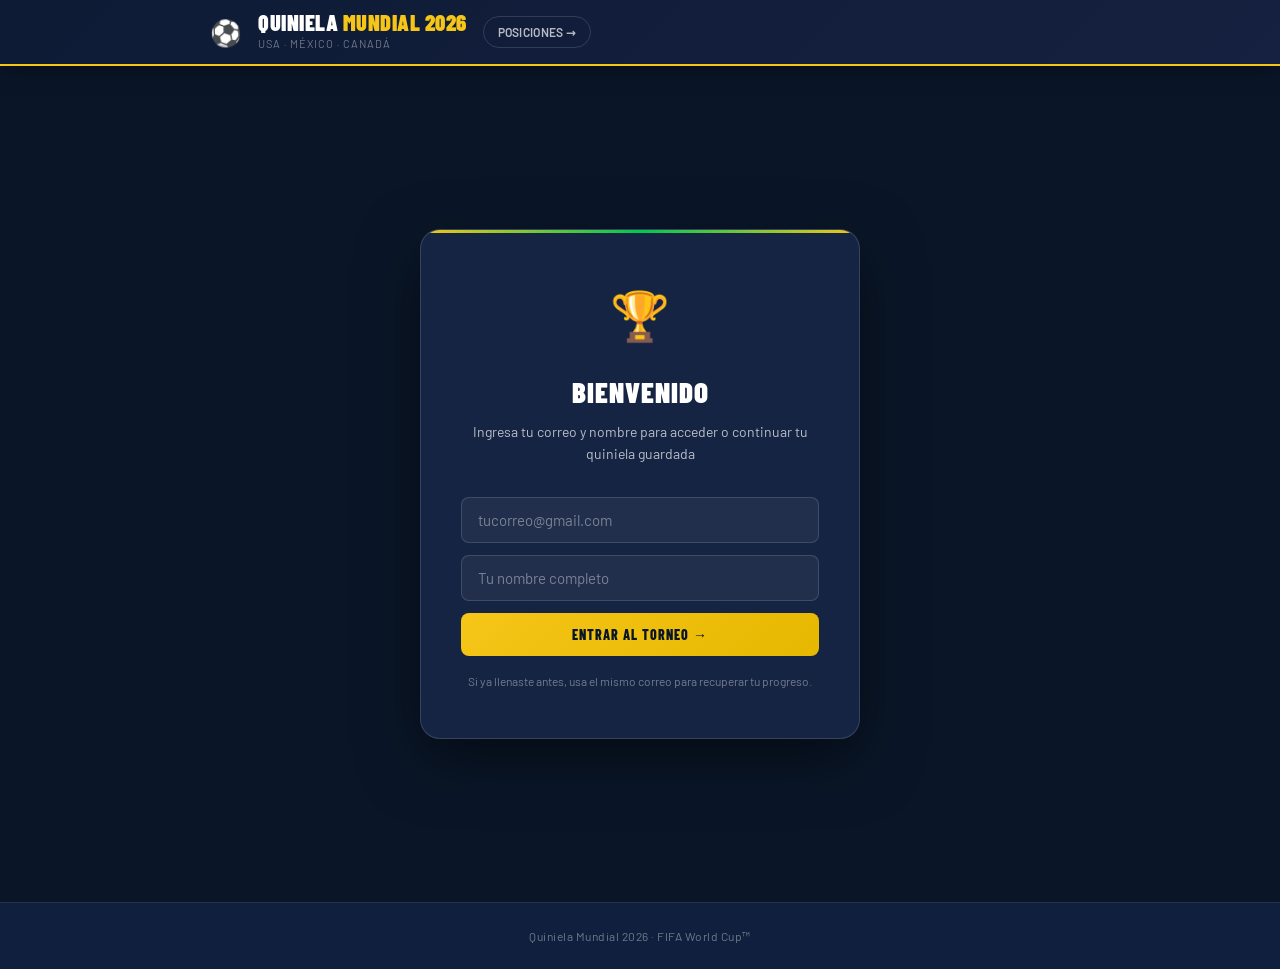
<file: index.html>
<!DOCTYPE html>
<html lang="es">
<head>
  <meta charset="UTF-8" />
  <meta name="viewport" content="width=device-width, initial-scale=1.0" />
  <title>Quiniela Mundial 2026</title>
  <link rel="stylesheet" href="style.css" />
</head>
<body>
  <header class="site-header">
    <div class="header-inner">
      <div class="header-flag">⚽</div>
      <div>
        <h1 class="site-title">Quiniela <span class="site-title-accent">Mundial 2026</span></h1>
        <p class="site-sub">USA · México · Canadá</p>
      </div>
      <div class="header-user hidden" id="header-user">
        <span id="header-name"></span>
        <button class="nav-link-btn" onclick="logout()">Salir</button>
      </div>
      <a href="leaderboard.html" class="nav-link">Posiciones →</a>
    </div>
  </header>

  <main>
    <!-- ── LOGIN ── -->
    <div id="login-section">
      <div class="login-card">
        <div class="login-icon">🏆</div>
        <h2 class="login-title">Bienvenido</h2>
        <p class="login-sub">Ingresa tu correo y nombre para acceder o continuar tu quiniela guardada</p>
        <div class="login-form">
          <input type="email" id="loginEmail" class="login-input" placeholder="tucorreo@gmail.com" autocomplete="email" />
          <input type="text"  id="loginName"  class="login-input" placeholder="Tu nombre completo" autocomplete="name" />
          <button class="btn-primary login-btn" id="loginBtn" onclick="doLogin()">Entrar al torneo →</button>
        </div>
        <p id="login-error" class="error-text hidden">Por favor ingresa un correo válido y tu nombre.</p>
        <p class="login-note">Si ya llenaste antes, usa el mismo correo para recuperar tu progreso.</p>
      </div>
    </div>

    <!-- ── QUINIELA ── -->
    <div id="quiniela-section" class="hidden container">

      <div id="readonly-banner" class="readonly-banner hidden">
        ✅ Tu quiniela ya fue enviada — puedes verla pero no modificarla
      </div>

      <div class="intro-card">
        <h2>Cómo funciona</h2>
        <div class="how-grid">
          <div class="how-item"><span class="how-num">1</span><p>Escoge quién gana (o empate) en cada partido</p></div>
          <div class="how-item"><span class="how-num">2</span><p>Marcador exacto vale <strong>3 pts</strong></p></div>
          <div class="how-item"><span class="how-num">3</span><p>Solo resultado correcto vale <strong>1 pt</strong></p></div>
        </div>
      </div>

      <div class="save-bar">
        <div class="save-bar-inner">
          <span id="save-progress">Cargando tu quiniela...</span>
          <button class="btn-save" id="saveProgressBtn" onclick="saveProgress()">💾 Guardar progreso</button>
        </div>
      </div>

      <!-- SORT BAR -->
      <div class="sort-bar" id="sort-bar">
        <span class="sort-label">Ordenar por</span>
        <div class="sort-dropdown-wrap">
          <button class="sort-dropdown-btn" id="sortBtn" onclick="toggleSortMenu()">
            <span id="sortBtnLabel">Grupo (A, B, C…)</span>
            <span class="sort-arrow" id="sortArrow">▾</span>
          </button>
          <div class="sort-menu hidden" id="sortMenu">
            <button class="sort-option active" data-sort="group"    onclick="applySort('group')">Por grupo (A, B, C…)</button>
            <button class="sort-option"        data-sort="date"     onclick="applySort('date')">Por fecha (más próximo primero)</button>
            <button class="sort-option"        data-sort="pending"  onclick="applySort('pending')">Pendientes primero</button>
            <button class="sort-option"        data-sort="complete" onclick="applySort('complete')">Completados primero</button>
          </div>
        </div>
      </div>

      <form id="quinielaForm">
        <div id="matches-container"></div>
        <div class="submit-wrap" id="submit-wrap">
          <p class="submit-note" id="incomplete-note" style="display:none">
            ⚠️ Aún tienes partidos sin resultado seleccionado
          </p>
          <button type="submit" class="btn-primary" id="submitBtn">Enviar quiniela final →</button>
          <p class="submit-hint">Puedes guardar el progreso y continuar después</p>
        </div>
      </form>

      <div id="success-msg" class="success-banner hidden">
        <div class="success-inner">
          <span class="success-icon">🏆</span>
          <div>
            <p class="success-title">¡Quiniela enviada!</p>
            <p class="success-sub">Sigue el torneo en la <a href="leaderboard.html">tabla de posiciones</a></p>
          </div>
        </div>
      </div>
      <div id="error-msg" class="error-banner hidden"><p>Hubo un error al enviar. Intenta de nuevo.</p></div>
    </div>
  </main>

  <footer class="site-footer">
    <p>Quiniela Mundial 2026 · FIFA World Cup™</p>
  </footer>

  <script src="matches.js"></script>
  <script src="config.js"></script>
  <script>
    // ─── ESTADO ───────────────────────────────────
    let currentUser = null;
    let isReadOnly  = false;
    let currentSort = 'group';

    // ─── LOGIN ────────────────────────────────────
    function doLogin() {
      const email = document.getElementById('loginEmail').value.trim().toLowerCase();
      const name  = document.getElementById('loginName').value.trim();
      if (!email || !email.includes('@') || !name) {
        document.getElementById('login-error').classList.remove('hidden');
        return;
      }
      document.getElementById('login-error').classList.add('hidden');
      const btn = document.getElementById('loginBtn');
      btn.textContent = 'Cargando...';
      btn.disabled = true;
      currentUser = { email, name };
      localStorage.setItem('quinielaUser', JSON.stringify(currentUser));
      showQuiniela();
    }

    function logout() {
      localStorage.removeItem('quinielaUser');
      currentUser = null; isReadOnly = false;
      document.getElementById('login-section').classList.remove('hidden');
      document.getElementById('quiniela-section').classList.add('hidden');
      document.getElementById('header-user').classList.add('hidden');
      document.getElementById('loginEmail').value = '';
      document.getElementById('loginName').value  = '';
      document.getElementById('loginBtn').textContent = 'Entrar al torneo →';
      document.getElementById('loginBtn').disabled = false;
    }

    document.getElementById('loginEmail').addEventListener('keydown', e => { if (e.key==='Enter') document.getElementById('loginName').focus(); });
    document.getElementById('loginName').addEventListener('keydown',  e => { if (e.key==='Enter') doLogin(); });

    // ─── BUILD CARDS (una sola vez, en memoria) ──
    const groupMatches = MATCHES.filter(m => m.phase === 'Fase de Grupos');
    const cardMap = {}; // id → DOM node, persiste entre sorts

    const MONTH = {Ene:1,Feb:2,Mar:3,Abr:4,May:5,Jun:6,Jul:7,Ago:8,Sep:9,Oct:10,Nov:11,Dic:12};
    function dateNum(d) {
      const [day, mon] = d.split(' ');
      return (MONTH[mon] || 6) * 100 + parseInt(day);
    }

    function buildCard(match) {
      const div = document.createElement('div');
      div.className = 'card match-card';
      div.id = `card-${match.id}`;
      div.innerHTML = `
        <div class="match-meta">
          <span>${match.date}</span>
          <span>${match.group}</span>
        </div>
        <div class="outcome-row">
          <button type="button" class="outcome-btn" data-match="${match.id}" data-val="home">${match.home}</button>
          <button type="button" class="outcome-btn outcome-draw" data-match="${match.id}" data-val="draw">Empate</button>
          <button type="button" class="outcome-btn" data-match="${match.id}" data-val="away">${match.away}</button>
          <input type="hidden" id="outcome_${match.id}" value="" />
        </div>
        <div class="score-row">
          <span class="score-label-team">${match.home}</span>
          <div class="score-inputs">
            <input type="number" min="0" max="20" id="home_${match.id}" class="score-input" placeholder="0" />
            <span class="score-sep">–</span>
            <input type="number" min="0" max="20" id="away_${match.id}" class="score-input" placeholder="0" />
          </div>
          <span class="score-label-team" style="text-align:right">${match.away}</span>
        </div>
        <p class="score-hint">Marcador exacto · opcional · suma 2 pts extra</p>
      `;
      cardMap[match.id] = div;
      return div;
    }

    // Pre-build all cards
    groupMatches.forEach(m => buildCard(m));

    // ─── RENDER (mueve nodos existentes, no los recrea) ──
    const container = document.getElementById('matches-container');

    function renderMatches(sortBy) {
      currentSort = sortBy;
      container.innerHTML = '';

      if (sortBy === 'group') {
        const groups = [...new Set(groupMatches.map(m => m.group))];
        groups.forEach(g => {
          appendHeader(g);
          groupMatches.filter(m => m.group === g).forEach(m => container.appendChild(cardMap[m.id]));
        });

      } else if (sortBy === 'date') {
        const sorted = [...groupMatches].sort((a,b) => dateNum(a.date) - dateNum(b.date));
        let lastDate = null;
        sorted.forEach(m => {
          if (m.date !== lastDate) { appendHeader(m.date); lastDate = m.date; }
          container.appendChild(cardMap[m.id]);
        });

      } else if (sortBy === 'pending') {
        const done    = groupMatches.filter(m => document.getElementById(`outcome_${m.id}`)?.value);
        const pending = groupMatches.filter(m => !document.getElementById(`outcome_${m.id}`)?.value);
        if (pending.length) { appendHeader('Sin completar'); pending.forEach(m => container.appendChild(cardMap[m.id])); }
        if (done.length)    { appendHeader('Completados');   done.forEach(m => container.appendChild(cardMap[m.id])); }

      } else if (sortBy === 'complete') {
        const done    = groupMatches.filter(m => document.getElementById(`outcome_${m.id}`)?.value);
        const pending = groupMatches.filter(m => !document.getElementById(`outcome_${m.id}`)?.value);
        if (done.length)    { appendHeader('Completados');   done.forEach(m => container.appendChild(cardMap[m.id])); }
        if (pending.length) { appendHeader('Sin completar'); pending.forEach(m => container.appendChild(cardMap[m.id])); }
      }
    }

    function appendHeader(text) {
      const h = document.createElement('h3');
      h.className = 'phase-title';
      h.textContent = text;
      container.appendChild(h);
    }

    // ─── SORT DROPDOWN ────────────────────────────
    const SORT_LABELS = {
      group:    'Grupo (A, B, C…)',
      date:     'Por fecha',
      pending:  'Pendientes primero',
      complete: 'Completados primero'
    };

    function toggleSortMenu() {
      const menu = document.getElementById('sortMenu');
      const isOpen = !menu.classList.contains('hidden');
      menu.classList.toggle('hidden');
      document.getElementById('sortArrow').textContent = isOpen ? '▾' : '▴';
    }

    function applySort(sortBy) {
      document.getElementById('sortBtnLabel').textContent = SORT_LABELS[sortBy];
      document.querySelectorAll('.sort-option').forEach(b => b.classList.toggle('active', b.dataset.sort === sortBy));
      document.getElementById('sortMenu').classList.add('hidden');
      document.getElementById('sortArrow').textContent = '▾';
      renderMatches(sortBy);
    }

    document.addEventListener('click', e => {
      if (!e.target.closest('#sort-bar')) {
        document.getElementById('sortMenu')?.classList.add('hidden');
        const arr = document.getElementById('sortArrow');
        if (arr) arr.textContent = '▾';
      }
    });

    // ─── INTERACCIÓN ──────────────────────────────
    document.addEventListener('click', e => {
      if (!e.target.classList.contains('outcome-btn') || isReadOnly) return;
      const id  = e.target.dataset.match;
      const val = e.target.dataset.val;
      setOutcome(id, val);
      cardMap[id]?.classList.remove('card-error');
      updateProgress();
    });

    document.addEventListener('input', e => {
      if (isReadOnly) return;
      const elId = e.target.id || '';
      let matchId = null;
      if (elId.startsWith('home_')) matchId = elId.replace('home_', '');
      if (elId.startsWith('away_')) matchId = elId.replace('away_', '');
      if (!matchId) return;
      const h = parseInt(document.getElementById(`home_${matchId}`)?.value);
      const a = parseInt(document.getElementById(`away_${matchId}`)?.value);
      if (isNaN(h) || isNaN(a)) return;
      setOutcome(matchId, h > a ? 'home' : a > h ? 'away' : 'draw');
      cardMap[matchId]?.classList.remove('card-error');
      updateProgress();
    });

    function setOutcome(id, val) {
      const hidden = document.getElementById(`outcome_${id}`);
      if (hidden) hidden.value = val;
      document.querySelectorAll(`.outcome-btn[data-match="${id}"]`).forEach(b => {
        b.classList.remove('active','active-home','active-draw','active-away');
        if (b.dataset.val === val) b.classList.add('active', `active-${val}`);
      });
    }

    // ─── READ-ONLY ────────────────────────────────
    function enableReadOnly() {
      isReadOnly = true;
      document.getElementById('readonly-banner').classList.remove('hidden');
      document.getElementById('submit-wrap').classList.add('hidden');
      document.getElementById('saveProgressBtn').classList.add('hidden');
      document.querySelectorAll('.outcome-btn, .score-input').forEach(el => el.disabled = true);
    }

    // ─── PROGRESS ─────────────────────────────────
    function updateProgress() {
      const total = groupMatches.length;
      const done  = groupMatches.filter(m => document.getElementById(`outcome_${m.id}`)?.value).length;
      document.getElementById('save-progress').textContent = `${done} de ${total} partidos completados`;
      if (currentSort === 'pending' || currentSort === 'complete') renderMatches(currentSort);
    }

    // ─── LOAD / SAVE ──────────────────────────────
    function collectPredictions() {
      const p = {};
      groupMatches.forEach(m => {
        p[`outcome_${m.id}`] = document.getElementById(`outcome_${m.id}`).value;
        p[`home_${m.id}`]    = document.getElementById(`home_${m.id}`).value;
        p[`away_${m.id}`]    = document.getElementById(`away_${m.id}`).value;
      });
      return p;
    }

    function applyPredictions(predictions) {
      groupMatches.forEach(m => {
        const outcome = predictions[`outcome_${m.id}`];
        const home    = predictions[`home_${m.id}`];
        const away    = predictions[`away_${m.id}`];
        if (outcome) setOutcome(m.id, outcome);
        if (home !== undefined && home !== '') document.getElementById(`home_${m.id}`).value = home;
        if (away !== undefined && away !== '') document.getElementById(`away_${m.id}`).value = away;
      });
      updateProgress();
    }

    async function loadUserData() {
      document.getElementById('save-progress').textContent = 'Cargando tu quiniela...';
      try {
        const res  = await fetch(`${APPS_SCRIPT_URL}?action=getUserPredictions&email=${encodeURIComponent(currentUser.email)}`);
        const data = await res.json();
        if (data.predictions) {
          applyPredictions(data.predictions);
          if (data.estado === 'enviado') {
            enableReadOnly();
            document.getElementById('save-progress').textContent = '✅ Quiniela enviada — modo lectura';
          } else {
            document.getElementById('save-progress').textContent = `Bienvenido de nuevo, ${currentUser.name}`;
            setTimeout(updateProgress, 100);
          }
        } else {
          updateProgress();
          document.getElementById('save-progress').textContent = `Hola ${currentUser.name} — ¡empieza a predecir!`;
        }
      } catch(e) {
        updateProgress();
        document.getElementById('save-progress').textContent = 'Sin conexión — guarda al terminar';
      }
    }

    async function saveProgress() {
      const btn = document.getElementById('saveProgressBtn');
      btn.textContent = 'Guardando...';
      btn.disabled = true;
      try {
        await fetch(APPS_SCRIPT_URL, {
          method: 'POST', mode: 'no-cors',
          headers: { 'Content-Type': 'application/json' },
          body: JSON.stringify({ action:'submitPrediction', playerEmail:currentUser.email, playerName:currentUser.name, predictions:collectPredictions(), isDraft:true })
        });
        btn.textContent = '✓ Guardado';
        setTimeout(() => { btn.textContent = '💾 Guardar progreso'; btn.disabled = false; }, 2500);
      } catch(e) {
        btn.textContent = 'Error — intenta de nuevo';
        btn.disabled = false;
      }
    }

    // ─── SUBMIT ───────────────────────────────────
    document.getElementById('quinielaForm').addEventListener('submit', async e => {
      e.preventDefault();
      let allValid = true;
      groupMatches.forEach(m => {
        if (!document.getElementById(`outcome_${m.id}`).value) {
          allValid = false;
          cardMap[m.id]?.classList.add('card-error');
        }
      });
      if (!allValid) {
        document.getElementById('incomplete-note').style.display = 'block';
        document.querySelector('.card-error')?.scrollIntoView({ behavior:'smooth', block:'center' });
        return;
      }
      document.getElementById('incomplete-note').style.display = 'none';
      const btn = document.getElementById('submitBtn');
      btn.textContent = 'Enviando...'; btn.disabled = true;
      try {
        await fetch(APPS_SCRIPT_URL, {
          method: 'POST', mode: 'no-cors',
          headers: { 'Content-Type': 'application/json' },
          body: JSON.stringify({ action:'submitPrediction', playerEmail:currentUser.email, playerName:currentUser.name, predictions:collectPredictions(), isDraft:false })
        });
        document.getElementById('quinielaForm').classList.add('hidden');
        document.getElementById('success-msg').classList.remove('hidden');
      } catch(err) {
        document.getElementById('error-msg').classList.remove('hidden');
        btn.textContent = 'Enviar quiniela final →'; btn.disabled = false;
      }
    });

    // ─── SHOW QUINIELA ────────────────────────────
    function showQuiniela() {
      document.getElementById('login-section').classList.add('hidden');
      document.getElementById('quiniela-section').classList.remove('hidden');
      document.getElementById('header-user').classList.remove('hidden');
      document.getElementById('header-name').textContent = currentUser.name;
      renderMatches('group');
      loadUserData();
    }

    // ─── AUTO-LOGIN ───────────────────────────────
    window.addEventListener('DOMContentLoaded', () => {
      const saved = localStorage.getItem('quinielaUser');
      if (saved) {
        try { currentUser = JSON.parse(saved); showQuiniela(); }
        catch(e) { localStorage.removeItem('quinielaUser'); }
      }
    });
  </script>
</body>
</html>
</file>
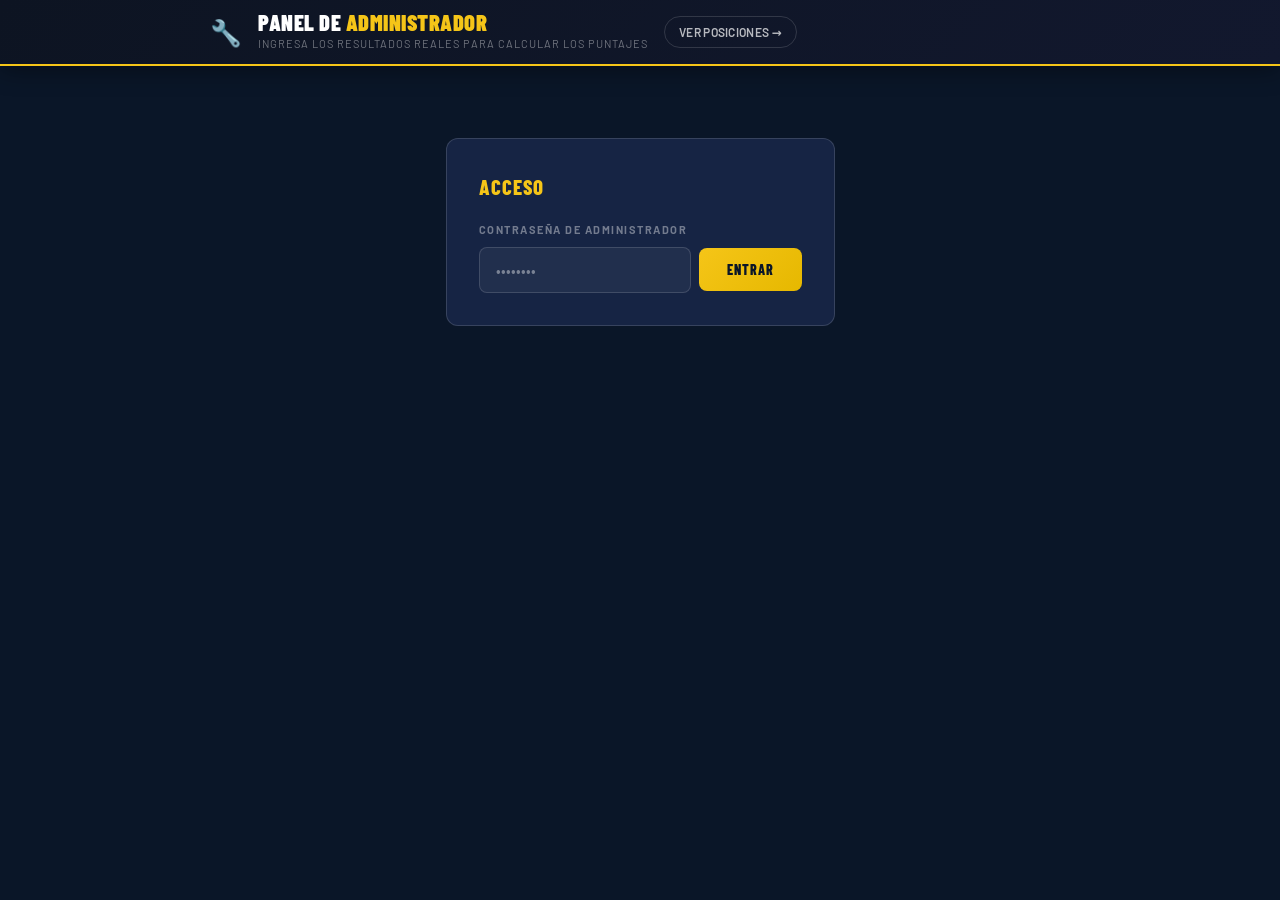
<file: admin.html>
<!DOCTYPE html>
<html lang="es">
<head>
  <meta charset="UTF-8" />
  <meta name="viewport" content="width=device-width, initial-scale=1.0" />
  <title>Admin · Quiniela Mundial 2026</title>
  <link rel="stylesheet" href="style.css" />
  <style>
    .admin-match {
      display: grid;
      grid-template-columns: 1fr auto 1fr;
      align-items: center;
      gap: 12px;
      padding: 12px 16px;
      border-bottom: 1px solid var(--border);
    }
    .admin-match:last-child { border-bottom: none; }
    .admin-team-home {
      text-align: right;
      font-family: 'Barlow Condensed', sans-serif;
      font-size: 15px; font-weight: 700;
      text-transform: uppercase; letter-spacing: 0.5px;
      color: var(--text);
    }
    .admin-team-away {
      text-align: left;
      font-family: 'Barlow Condensed', sans-serif;
      font-size: 15px; font-weight: 700;
      text-transform: uppercase; letter-spacing: 0.5px;
      color: var(--text);
    }
    .admin-score-wrap {
      display: flex; align-items: center; gap: 8px; flex-shrink: 0;
    }
    .admin-meta {
      display: flex; justify-content: space-between;
      font-size: 10px; color: var(--text-3);
      text-transform: uppercase; letter-spacing: 1px; font-weight: 600;
      padding: 10px 16px 0;
    }
    .admin-group-card {
      background: var(--pitch-3);
      border: 1px solid var(--border);
      border-radius: var(--radius);
      margin-bottom: 8px;
      overflow: hidden;
    }
    .auth-card {
      background: var(--pitch-3);
      border: 1px solid var(--border-2);
      border-radius: var(--radius);
      padding: 2rem;
      max-width: 400px;
      margin: 3rem auto;
    }
    .auth-card h2 {
      font-family: 'Barlow Condensed', sans-serif;
      font-size: 1.3rem; font-weight: 800;
      text-transform: uppercase; letter-spacing: 1px;
      margin-bottom: 1.25rem; color: var(--gold);
    }
    .auth-row { display: flex; gap: 8px; align-items: center; margin-top: 8px; }
    .info-bar {
      background: rgba(245,197,24,0.07);
      border: 1px solid rgba(245,197,24,0.15);
      border-radius: var(--radius);
      padding: 12px 16px; font-size: 13px;
      color: var(--text-2); margin-bottom: 1.25rem;
    }
  </style>
</head>
<body>
  <header class="site-header admin-header">
    <div class="header-inner">
      <div class="header-flag">🔧</div>
      <div>
        <h1 class="site-title">Panel de <span class="site-title-accent">Administrador</span></h1>
        <p class="site-sub">Ingresa los resultados reales para calcular los puntajes</p>
      </div>
      <a href="leaderboard.html" class="nav-link">Ver posiciones →</a>
    </div>
  </header>

  <main class="container">

    <!-- AUTH -->
    <div class="auth-card" id="auth-card">
      <h2>Acceso</h2>
      <p class="field-label">Contraseña de administrador</p>
      <div class="auth-row">
        <input type="password" id="adminPass" class="text-input" placeholder="••••••••" style="max-width:220px" />
        <button class="btn-primary" onclick="checkPassword()">Entrar</button>
      </div>
      <p id="auth-error" class="error-text hidden" style="margin-top:8px">Contraseña incorrecta</p>
    </div>

    <!-- ADMIN CONTENT -->
    <div id="admin-content" class="hidden">
      <div class="info-bar">
        Ingresa el marcador de cada partido jugado y presiona <strong>Guardar</strong>. Los puntajes se recalculan automáticamente. Puedes cambiar el orden sin perder ningún dato.
      </div>

      <!-- SORT BAR -->
      <div class="sort-bar" id="sort-bar">
        <span class="sort-label">Ordenar por</span>
        <div class="sort-dropdown-wrap">
          <button class="sort-dropdown-btn" id="sortBtn" onclick="toggleSortMenu()">
            <span id="sortBtnLabel">Grupo (A, B, C…)</span>
            <span class="sort-arrow" id="sortArrow">▾</span>
          </button>
          <div class="sort-menu hidden" id="sortMenu">
            <button class="sort-option active" data-sort="group" onclick="applySort('group')">Por grupo (A, B, C…)</button>
            <button class="sort-option"        data-sort="date"  onclick="applySort('date')">Por fecha (más próximo primero)</button>
          </div>
        </div>
      </div>

      <form id="resultsForm">
        <div id="admin-matches-container"></div>
        <div class="submit-wrap">
          <button type="submit" class="btn-primary" id="saveBtn">Guardar resultados →</button>
        </div>
      </form>

      <div id="save-success" class="success-banner hidden">
        <div class="success-inner">
          <span class="success-icon">✓</span>
          <div>
            <p class="success-title">Resultados guardados</p>
            <p class="success-sub">Los puntajes han sido actualizados</p>
          </div>
        </div>
      </div>
      <div id="save-error" class="error-banner hidden">
        <p>Error al guardar. Revisa que el Apps Script URL esté correcto en config.js</p>
      </div>
    </div>

  </main>

  <script src="matches.js"></script>
  <script src="config.js"></script>
  <script>
    const ADMIN_PASSWORD = 'mundial2026';

    function checkPassword() {
      const pass = document.getElementById('adminPass').value;
      if (pass === ADMIN_PASSWORD) {
        document.getElementById('auth-card').classList.add('hidden');
        document.getElementById('admin-content').classList.remove('hidden');
        buildAllCards();
        loadExistingResults();
        renderMatches('group');
      } else {
        document.getElementById('auth-error').classList.remove('hidden');
      }
    }
    document.getElementById('adminPass').addEventListener('keydown', e => {
      if (e.key === 'Enter') checkPassword();
    });

    // ─── BUILD CARDS ONCE, REUSE ON SORT ─────────
    const cardMap = {}; // matchId → { wrapper, metaEl, rowEl }

    const MONTH = {Ene:1,Feb:2,Mar:3,Abr:4,May:5,Jun:6,Jul:7,Ago:8,Sep:9,Oct:10,Nov:11,Dic:12};
    function dateNum(d) {
      const [day, mon] = d.split(' ');
      return (MONTH[mon] || 6) * 100 + parseInt(day);
    }

    function buildCard(match) {
      // Wrapper holds meta + match row together
      const wrapper = document.createElement('div');
      wrapper.dataset.matchId = match.id;
      wrapper.dataset.group   = match.group || '';
      wrapper.dataset.date    = dateNum(match.date);

      const meta = document.createElement('div');
      meta.className = 'admin-meta';
      meta.innerHTML = `<span>${match.date}</span><span>${match.group || ''}</span>`;

      const row = document.createElement('div');
      row.className = 'admin-match';
      row.innerHTML = `
        <span class="admin-team-home">${match.home}</span>
        <div class="admin-score-wrap">
          <input type="number" min="0" max="20"
                 id="result_home_${match.id}"
                 name="result_home_${match.id}"
                 class="score-input admin-input" placeholder="–" />
          <span class="score-sep">–</span>
          <input type="number" min="0" max="20"
                 id="result_away_${match.id}"
                 name="result_away_${match.id}"
                 class="score-input admin-input" placeholder="–" />
        </div>
        <span class="admin-team-away">${match.away}</span>
      `;

      wrapper.appendChild(meta);
      wrapper.appendChild(row);
      cardMap[match.id] = wrapper;
      return wrapper;
    }

    function buildAllCards() {
      MATCHES.forEach(m => buildCard(m));
    }

    // ─── RENDER (moves nodes, never recreates) ────
    const container = document.getElementById('admin-matches-container');
    let currentSort = 'group';

    function renderMatches(sortBy) {
      currentSort = sortBy;
      container.innerHTML = '';

      if (sortBy === 'group') {
        const groups = [...new Set(MATCHES.map(m => m.group || ''))];
        groups.forEach(group => {
          appendSectionHeader(group || 'Fase de Grupos');
          const card = document.createElement('div');
          card.className = 'admin-group-card';
          MATCHES.filter(m => (m.group || '') === group).forEach(m => card.appendChild(cardMap[m.id]));
          container.appendChild(card);
        });

      } else if (sortBy === 'date') {
        const sorted = [...MATCHES].sort((a, b) => dateNum(a.date) - dateNum(b.date));
        let lastDate = null;
        let card = null;
        sorted.forEach(m => {
          if (m.date !== lastDate) {
            if (card) container.appendChild(card);
            appendSectionHeader(m.date);
            card = document.createElement('div');
            card.className = 'admin-group-card';
            lastDate = m.date;
          }
          card.appendChild(cardMap[m.id]);
        });
        if (card) container.appendChild(card);
      }
    }

    function appendSectionHeader(text) {
      const h = document.createElement('h3');
      h.className = 'phase-title';
      h.textContent = text;
      container.appendChild(h);
    }

    // ─── SORT DROPDOWN ────────────────────────────
    const SORT_LABELS = { group: 'Grupo (A, B, C…)', date: 'Por fecha' };

    function toggleSortMenu() {
      const menu = document.getElementById('sortMenu');
      const isOpen = !menu.classList.contains('hidden');
      menu.classList.toggle('hidden');
      document.getElementById('sortArrow').textContent = isOpen ? '▾' : '▴';
    }

    function applySort(sortBy) {
      document.getElementById('sortBtnLabel').textContent = SORT_LABELS[sortBy];
      document.querySelectorAll('.sort-option').forEach(b => b.classList.toggle('active', b.dataset.sort === sortBy));
      document.getElementById('sortMenu').classList.add('hidden');
      document.getElementById('sortArrow').textContent = '▾';
      renderMatches(sortBy);
    }

    document.addEventListener('click', e => {
      if (!e.target.closest('#sort-bar')) {
        document.getElementById('sortMenu')?.classList.add('hidden');
        const arr = document.getElementById('sortArrow');
        if (arr) arr.textContent = '▾';
      }
    });

    // ─── LOAD EXISTING RESULTS ────────────────────
    async function loadExistingResults() {
      try {
        const res  = await fetch(`${APPS_SCRIPT_URL}?action=getResults`);
        const data = await res.json();
        if (data.results) {
          Object.entries(data.results).forEach(([key, value]) => {
            const input = document.getElementById(`result_${key}`);
            if (input && value !== '') input.value = value;
          });
        }
      } catch(e) {}
    }

    // ─── SAVE ─────────────────────────────────────
    document.getElementById('resultsForm').addEventListener('submit', async function(e) {
      e.preventDefault();
      const btn = document.getElementById('saveBtn');
      btn.textContent = 'Guardando...';
      btn.disabled = true;

      const results = {};
      MATCHES.forEach(match => {
        const h = document.getElementById(`result_home_${match.id}`)?.value;
        const a = document.getElementById(`result_away_${match.id}`)?.value;
        if (h !== '' && a !== '') {
          results[`home_${match.id}`] = h;
          results[`away_${match.id}`] = a;
        }
      });

      try {
        await fetch(APPS_SCRIPT_URL, {
          method: 'POST', mode: 'no-cors',
          headers: { 'Content-Type': 'application/json' },
          body: JSON.stringify({ action: 'saveResults', results })
        });
        document.getElementById('save-success').classList.remove('hidden');
        document.getElementById('save-error').classList.add('hidden');
        setTimeout(() => document.getElementById('save-success').classList.add('hidden'), 4000);
      } catch(err) {
        document.getElementById('save-error').classList.remove('hidden');
      }

      btn.textContent = 'Guardar resultados →';
      btn.disabled = false;
    });
  </script>
</body>
</html>
</file>
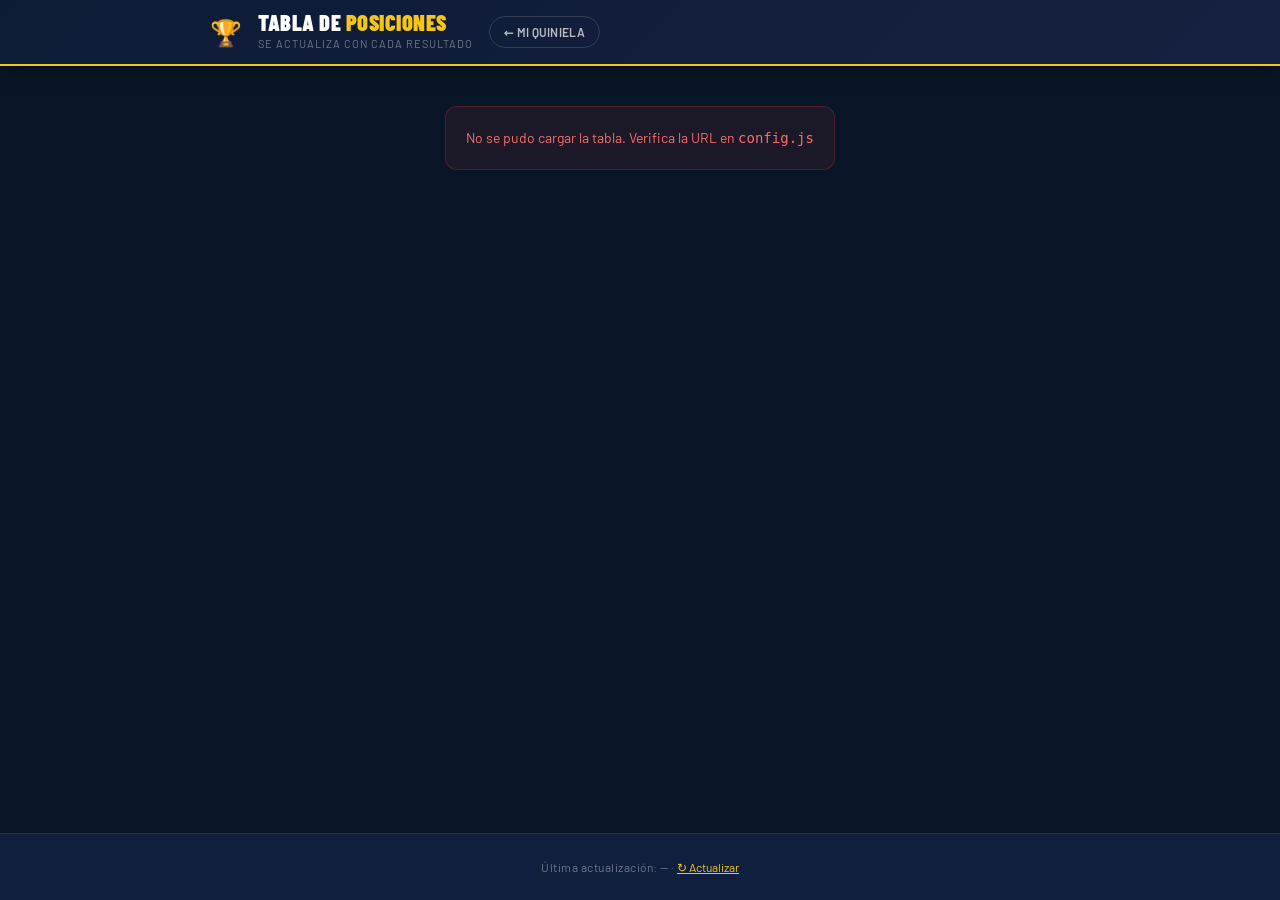
<file: leaderboard.html>
<!DOCTYPE html>
<html lang="es">
<head>
  <meta charset="UTF-8" />
  <meta name="viewport" content="width=device-width, initial-scale=1.0" />
  <title>Posiciones · Quiniela Mundial 2026</title>
  <link rel="stylesheet" href="style.css" />
</head>
<body>
  <header class="site-header">
    <div class="header-inner">
      <div class="header-flag">🏆</div>
      <div>
        <h1 class="site-title">Tabla de <span class="site-title-accent">Posiciones</span></h1>
        <p class="site-sub">Se actualiza con cada resultado</p>
      </div>
      <a href="index.html" class="nav-link">← Mi quiniela</a>
    </div>
  </header>

  <main class="container">
    <div id="loading" class="loading-state">
      <div class="spinner"></div>
      <p>Cargando posiciones...</p>
    </div>

    <div id="leaderboard-content" class="hidden">
      <div class="stats-row" id="stats-row"></div>
      <div class="card">
        <table class="leaderboard-table">
          <thead>
            <tr>
              <th>#</th>
              <th>Participante</th>
              <th class="pts-col">Marcador exacto</th>
              <th class="pts-col">Solo resultado</th>
              <th class="pts-col total-col">Total</th>
            </tr>
          </thead>
          <tbody id="leaderboard-body"></tbody>
        </table>
      </div>
      <div class="card legend-card">
        <h3>Sistema de puntos</h3>
        <div class="legend-row"><span class="badge badge-gold">3 pts</span><span>Marcador exacto (ej: predijiste 2-1 y fue 2-1)</span></div>
        <div class="legend-row"><span class="badge badge-silver">1 pt</span><span>Solo resultado correcto (ganador o empate)</span></div>
        <div class="legend-row"><span class="badge badge-none">0 pts</span><span>Resultado incorrecto</span></div>
      </div>
    </div>

    <div id="empty-state" class="hidden empty-state">
      <p>⚽ Aún no hay resultados registrados.</p>
      <p class="empty-sub">El administrador actualizará cuando avance el torneo.</p>
    </div>
    <div id="error-state" class="hidden error-banner">
      <p>No se pudo cargar la tabla. Verifica la URL en <code>config.js</code></p>
    </div>
  </main>

  <footer class="site-footer">
    <p>Última actualización: <span id="last-update">—</span> · <button class="refresh-btn" onclick="loadLeaderboard()">↻ Actualizar</button></p>
  </footer>

  <script src="config.js"></script>
  <script>
    async function loadLeaderboard() {
      document.getElementById('loading').classList.remove('hidden');
      document.getElementById('leaderboard-content').classList.add('hidden');
      document.getElementById('empty-state').classList.add('hidden');
      document.getElementById('error-state').classList.add('hidden');

      try {
        const res  = await fetch(`${APPS_SCRIPT_URL}?action=getLeaderboard`);
        const data = await res.json();
        document.getElementById('loading').classList.add('hidden');

        if (!data.players || data.players.length === 0) {
          document.getElementById('empty-state').classList.remove('hidden');
          return;
        }

        const sorted = data.players.sort((a,b) => b.total - a.total);

        // Shared-rank logic
        const uniqueScores = [...new Set(sorted.map(p => p.total))].sort((a,b) => b-a);
        const rankMap = {};
        let pos = 1;
        uniqueScores.forEach(score => {
          rankMap[score] = pos;
          pos += sorted.filter(p => p.total === score).length;
        });

        function getRankDisplay(score) {
          const tier  = uniqueScores.indexOf(score);
          const count = sorted.filter(p => p.total === score).length;
          let allPrevUnique = true;
          for (let t = 0; t < tier; t++) {
            if (sorted.filter(p => p.total === uniqueScores[t]).length > 1) { allPrevUnique = false; break; }
          }
          if (tier === 0 && count === 1) return '🥇';
          if (tier === 1 && count === 1 && allPrevUnique) return '🥈';
          if (tier === 2 && count === 1 && allPrevUnique) return '🥉';
          return rankMap[score];
        }
        function getRowClass(score) {
          const tier  = uniqueScores.indexOf(score);
          const count = sorted.filter(p => p.total === score).length;
          let allPrevUnique = true;
          for (let t = 0; t < tier; t++) {
            if (sorted.filter(p => p.total === uniqueScores[t]).length > 1) { allPrevUnique = false; break; }
          }
          if (tier === 0 && count === 1) return 'top-1';
          if (tier === 1 && count === 1 && allPrevUnique) return 'top-2';
          if (tier === 2 && count === 1 && allPrevUnique) return 'top-3';
          return '';
        }

        document.getElementById('stats-row').innerHTML = `
          <div class="stat-card"><p class="stat-num">${sorted.length}</p><p class="stat-label">Participantes</p></div>
          <div class="stat-card"><p class="stat-num">${data.matchesPlayed || 0}</p><p class="stat-label">Partidos jugados</p></div>
          <div class="stat-card"><p class="stat-num">${sorted[0]?.total || 0}</p><p class="stat-label">Puntaje líder</p></div>
        `;

        const tbody = document.getElementById('leaderboard-body');
        tbody.innerHTML = '';
        sorted.forEach(player => {
          tbody.innerHTML += `
            <tr class="${getRowClass(player.total)}">
              <td class="rank-cell">${getRankDisplay(player.total)}</td>
              <td class="name-cell">${escapeHtml(player.name)}</td>
              <td class="pts-col">${player.exactPoints}</td>
              <td class="pts-col">${player.resultPoints}</td>
              <td class="pts-col total-col">${player.total}</td>
            </tr>`;
        });

        document.getElementById('last-update').textContent = new Date().toLocaleTimeString('es-VE');
        document.getElementById('leaderboard-content').classList.remove('hidden');
      } catch(err) {
        document.getElementById('loading').classList.add('hidden');
        document.getElementById('error-state').classList.remove('hidden');
      }
    }

    function escapeHtml(s) {
      return s.replace(/&/g,'&amp;').replace(/</g,'&lt;').replace(/>/g,'&gt;');
    }

    loadLeaderboard();
  </script>
</body>
</html>
</file>
<file: style.css>
/* ═══════════════════════════════════════════════
   QUINIELA MUNDIAL 2026 — Design System
   Estética: campo nocturno, scoreboard de estadio
   ═══════════════════════════════════════════════ */

@import url('https://fonts.googleapis.com/css2?family=Barlow+Condensed:wght@400;600;700;800;900&family=Barlow:wght@400;500;600&display=swap');

:root {
  --pitch:    #0a1628;   /* azul noche campo */
  --pitch-2:  #0f1f3d;   /* azul medio */
  --pitch-3:  #162444;   /* azul card */
  --gold:     #f5c518;   /* dorado FIFA */
  --gold-dim: #b8920f;
  --green:    #00c853;   /* verde gol */
  --green-dim:#007a32;
  --red:      #e53935;
  --surface:  #1a2d50;
  --border:   rgba(255,255,255,0.08);
  --border-2: rgba(255,255,255,0.14);
  --text:     #ffffff;
  --text-2:   rgba(255,255,255,0.7);
  --text-3:   rgba(255,255,255,0.4);
  --radius:   12px;
  --radius-sm: 8px;
}

*, *::before, *::after { box-sizing: border-box; margin: 0; padding: 0; }

html { scroll-behavior: smooth; }

body {
  font-family: 'Barlow', system-ui, sans-serif;
  background: var(--pitch);
  color: var(--text);
  min-height: 100vh;
  display: flex;
  flex-direction: column;
  font-size: 15px;
  line-height: 1.5;
}

/* ── HEADER ── */
.site-header {
  background: linear-gradient(135deg, #0d1b35 0%, #162040 100%);
  border-bottom: 2px solid var(--gold);
  padding: 0 1.5rem;
  position: sticky;
  top: 0;
  z-index: 200;
  box-shadow: 0 4px 24px rgba(0,0,0,0.4);
}
.header-inner {
  max-width: 860px;
  margin: 0 auto;
  display: flex;
  align-items: center;
  gap: 1rem;
  height: 64px;
}
.header-flag { font-size: 1.6rem; flex-shrink: 0; }
.site-title {
  font-family: 'Barlow Condensed', sans-serif;
  font-size: 1.4rem;
  font-weight: 900;
  letter-spacing: 0.5px;
  color: #fff;
  text-transform: uppercase;
  line-height: 1;
}
.site-title-accent { color: var(--gold); }
.site-sub {
  font-size: 11px;
  color: var(--text-3);
  text-transform: uppercase;
  letter-spacing: 1px;
  margin-top: 3px;
}
.header-user {
  display: flex;
  align-items: center;
  gap: 10px;
  margin-left: auto;
}
#header-name {
  font-size: 13px;
  font-weight: 600;
  color: var(--gold);
  background: rgba(245,197,24,0.1);
  border: 1px solid rgba(245,197,24,0.3);
  border-radius: 99px;
  padding: 4px 12px;
}
.nav-link, .nav-link-btn {
  font-size: 12px;
  font-weight: 600;
  color: var(--text-2);
  text-decoration: none;
  border: 1px solid var(--border-2);
  border-radius: 99px;
  padding: 6px 14px;
  transition: all 0.15s;
  background: none;
  cursor: pointer;
  letter-spacing: 0.3px;
  text-transform: uppercase;
  white-space: nowrap;
}
.nav-link:hover, .nav-link-btn:hover {
  border-color: var(--gold);
  color: var(--gold);
}

/* ── CONTAINER ── */
.container {
  max-width: 860px;
  margin: 0 auto;
  padding: 1.5rem 1rem 4rem;
  flex: 1;
}

/* ── LOGIN ── */
#login-section {
  display: flex;
  justify-content: center;
  align-items: center;
  min-height: calc(100vh - 64px);
  padding: 2rem 1rem;
}
.login-card {
  background: var(--pitch-3);
  border: 1px solid var(--border-2);
  border-radius: 20px;
  padding: 3rem 2.5rem;
  max-width: 440px;
  width: 100%;
  text-align: center;
  box-shadow: 0 20px 60px rgba(0,0,0,0.5);
  position: relative;
  overflow: hidden;
}
.login-card::before {
  content: '';
  position: absolute;
  top: 0; left: 0; right: 0;
  height: 3px;
  background: linear-gradient(90deg, var(--gold), var(--green), var(--gold));
}
.login-icon { font-size: 3rem; margin-bottom: 1.25rem; }
.login-title {
  font-family: 'Barlow Condensed', sans-serif;
  font-size: 1.8rem;
  font-weight: 900;
  text-transform: uppercase;
  letter-spacing: 1px;
  margin-bottom: 8px;
}
.login-sub { font-size: 14px; color: var(--text-2); margin-bottom: 2rem; line-height: 1.6; }
.login-form { display: flex; flex-direction: column; gap: 12px; margin-bottom: 1rem; }
.login-input, .text-input {
  width: 100%;
  padding: 13px 16px;
  background: rgba(255,255,255,0.05);
  border: 1.5px solid var(--border-2);
  border-radius: var(--radius-sm);
  color: var(--text);
  font-size: 15px;
  font-family: 'Barlow', sans-serif;
  transition: border-color 0.15s, background 0.15s;
}
.login-input:focus, .text-input:focus {
  outline: none;
  border-color: var(--gold);
  background: rgba(245,197,24,0.05);
}
.login-input::placeholder, .text-input::placeholder { color: var(--text-3); }
.login-btn { width: 100%; }
.login-note { font-size: 12px; color: var(--text-3); margin-top: 1rem; line-height: 1.5; }

/* ── BUTTONS ── */
.btn-primary {
  background: linear-gradient(135deg, var(--gold), #e6b800);
  color: #0a1628;
  border: none;
  border-radius: var(--radius-sm);
  padding: 13px 28px;
  font-size: 14px;
  font-weight: 800;
  font-family: 'Barlow Condensed', sans-serif;
  letter-spacing: 1px;
  text-transform: uppercase;
  cursor: pointer;
  transition: all 0.15s;
}
.btn-primary:hover { transform: translateY(-1px); box-shadow: 0 6px 20px rgba(245,197,24,0.3); }
.btn-primary:active { transform: translateY(0); }
.btn-primary:disabled { opacity: 0.5; cursor: not-allowed; transform: none; }

/* ── READONLY BANNER ── */
.readonly-banner {
  background: rgba(0,200,83,0.1);
  border: 1px solid rgba(0,200,83,0.3);
  border-radius: var(--radius-sm);
  padding: 12px 16px;
  margin-bottom: 1.25rem;
  font-size: 13px;
  color: var(--green);
  font-weight: 600;
  text-align: center;
  letter-spacing: 0.3px;
}

/* ── SORT BAR ── */
.sort-bar {
  display: flex;
  align-items: center;
  gap: 10px;
  margin-bottom: 1.5rem;
  position: relative;
}
.sort-label {
  font-size: 11px;
  color: var(--text-3);
  text-transform: uppercase;
  letter-spacing: 1px;
  white-space: nowrap;
  font-weight: 600;
}
.sort-dropdown-wrap { position: relative; }
.sort-dropdown-btn {
  display: flex;
  align-items: center;
  gap: 8px;
  background: var(--pitch-3);
  border: 1px solid var(--border-2);
  border-radius: 99px;
  padding: 8px 16px;
  font-size: 13px;
  font-weight: 600;
  color: var(--text);
  cursor: pointer;
  transition: border-color 0.15s;
  white-space: nowrap;
  font-family: 'Barlow', sans-serif;
}
.sort-dropdown-btn:hover { border-color: var(--gold); color: var(--gold); }
.sort-arrow { font-size: 10px; color: var(--text-3); }
.sort-menu {
  position: absolute;
  top: calc(100% + 8px);
  left: 0;
  background: var(--pitch-2);
  border: 1px solid var(--border-2);
  border-radius: var(--radius);
  box-shadow: 0 12px 40px rgba(0,0,0,0.5);
  min-width: 280px;
  z-index: 100;
  overflow: hidden;
}
.sort-option {
  display: block;
  width: 100%;
  text-align: left;
  padding: 12px 16px;
  font-size: 13px;
  font-family: 'Barlow', sans-serif;
  background: none;
  border: none;
  border-bottom: 1px solid var(--border);
  cursor: pointer;
  color: var(--text-2);
  transition: background 0.1s, color 0.1s;
}
.sort-option:last-child { border-bottom: none; }
.sort-option:hover { background: rgba(255,255,255,0.05); color: var(--text); }
.sort-option.active { color: var(--gold); font-weight: 700; background: rgba(245,197,24,0.07); }

/* ── INTRO CARD ── */
.intro-card {
  background: linear-gradient(135deg, var(--pitch-2), var(--pitch-3));
  border: 1px solid var(--border-2);
  border-radius: var(--radius);
  padding: 1.5rem;
  margin-bottom: 1.25rem;
}
.intro-card h2 {
  font-family: 'Barlow Condensed', sans-serif;
  font-size: 13px;
  font-weight: 700;
  text-transform: uppercase;
  letter-spacing: 2px;
  color: var(--gold);
  margin-bottom: 1rem;
}
.how-grid { display: grid; grid-template-columns: repeat(auto-fit, minmax(180px, 1fr)); gap: 1rem; }
.how-item { display: flex; align-items: flex-start; gap: 10px; }
.how-num {
  flex-shrink: 0;
  width: 28px; height: 28px;
  background: var(--gold);
  color: var(--pitch);
  border-radius: 50%;
  display: flex; align-items: center; justify-content: center;
  font-size: 13px; font-weight: 800;
  font-family: 'Barlow Condensed', sans-serif;
}
.how-item p { font-size: 13px; color: var(--text-2); }
.how-item strong { color: var(--text); }

/* ── SAVE BAR ── */
.save-bar {
  background: var(--pitch-3);
  border: 1px solid var(--border-2);
  border-radius: var(--radius);
  padding: 1rem 1.25rem;
  margin-bottom: 1.25rem;
}
.save-bar-inner { display: flex; align-items: center; justify-content: space-between; gap: 1rem; flex-wrap: wrap; }
#save-progress { font-size: 13px; color: var(--text-2); }
.btn-save {
  background: none;
  border: 1.5px solid rgba(0,200,83,0.4);
  color: var(--green);
  border-radius: 99px;
  padding: 7px 18px;
  font-size: 12px;
  font-weight: 700;
  font-family: 'Barlow Condensed', sans-serif;
  letter-spacing: 0.8px;
  text-transform: uppercase;
  cursor: pointer;
  transition: all 0.15s;
  white-space: nowrap;
}
.btn-save:hover { background: rgba(0,200,83,0.1); border-color: var(--green); }
.btn-save:disabled { opacity: 0.5; cursor: not-allowed; }

/* ── PHASE TITLE ── */
.phase-title {
  font-family: 'Barlow Condensed', sans-serif;
  font-size: 11px;
  font-weight: 800;
  text-transform: uppercase;
  letter-spacing: 2.5px;
  color: var(--gold);
  margin: 1.75rem 0 0.75rem;
  display: flex;
  align-items: center;
  gap: 10px;
}
.phase-title::after {
  content: '';
  flex: 1;
  height: 1px;
  background: linear-gradient(90deg, var(--border-2), transparent);
}

/* ── MATCH CARD ── */
.card, .match-card {
  background: var(--pitch-3);
  border: 1px solid var(--border);
  border-radius: var(--radius);
  padding: 1.1rem 1.25rem;
  margin-bottom: 8px;
  transition: border-color 0.15s, transform 0.1s;
}
.match-card:hover { border-color: var(--border-2); }
.card-error { border-color: rgba(229,57,53,0.6) !important; background: rgba(229,57,53,0.05) !important; }

.match-meta {
  display: flex;
  justify-content: space-between;
  font-size: 10px;
  color: var(--text-3);
  text-transform: uppercase;
  letter-spacing: 1px;
  font-weight: 600;
  margin-bottom: 10px;
}

/* ── OUTCOME BUTTONS ── */
.outcome-row {
  display: flex;
  gap: 6px;
  margin-bottom: 10px;
}
.outcome-btn {
  flex: 1;
  padding: 9px 6px;
  font-size: 11px;
  font-weight: 700;
  font-family: 'Barlow Condensed', sans-serif;
  letter-spacing: 0.5px;
  text-transform: uppercase;
  border: 1.5px solid var(--border-2);
  border-radius: var(--radius-sm);
  background: rgba(255,255,255,0.03);
  color: var(--text-3);
  cursor: pointer;
  transition: all 0.15s;
  line-height: 1.2;
}
.outcome-btn:hover:not(:disabled) { border-color: rgba(255,255,255,0.3); color: var(--text-2); }
.outcome-btn.active-home,
.outcome-btn.active-away { background: rgba(0,200,83,0.15); border-color: var(--green); color: var(--green); }
.outcome-btn.active-draw { background: rgba(245,197,24,0.12); border-color: var(--gold); color: var(--gold); }
.outcome-btn:disabled { cursor: default; }
.outcome-btn:disabled:not(.active-home):not(.active-away):not(.active-draw) { opacity: 0.25; }

/* ── SCORE ROW ── */
.score-row {
  display: flex;
  align-items: center;
  gap: 10px;
}
.score-label-team {
  flex: 1;
  font-size: 13px;
  font-weight: 700;
  font-family: 'Barlow Condensed', sans-serif;
  text-transform: uppercase;
  letter-spacing: 0.5px;
  color: var(--text-2);
}
.score-label-team:last-child { text-align: right; }
.score-inputs { display: flex; align-items: center; gap: 8px; flex-shrink: 0; }
.score-input {
  width: 52px; height: 44px;
  text-align: center;
  background: rgba(255,255,255,0.05);
  border: 1.5px solid var(--border-2);
  border-radius: var(--radius-sm);
  color: var(--text);
  font-size: 20px;
  font-weight: 800;
  font-family: 'Barlow Condensed', sans-serif;
  transition: border-color 0.15s, background 0.15s;
}
.score-input:focus { outline: none; border-color: var(--gold); background: rgba(245,197,24,0.06); }
.score-input:disabled { opacity: 0.4; cursor: default; }
.score-input::-webkit-inner-spin-button,
.score-input::-webkit-outer-spin-button { -webkit-appearance: none; }
.score-sep { font-size: 18px; font-weight: 300; color: var(--text-3); }
.score-hint { font-size: 10px; color: var(--text-3); text-align: center; margin-top: 8px; letter-spacing: 0.5px; }

/* ── ADMIN INPUT ── */
.admin-input { background: rgba(245,197,24,0.05); border-color: rgba(245,197,24,0.25); }
.admin-input:focus { border-color: var(--gold); }

/* ── SUBMIT ── */
.submit-wrap { padding: 2rem 0 0; text-align: center; }
.submit-note { font-size: 13px; color: var(--red); margin-bottom: 12px; }
.submit-hint { font-size: 12px; color: var(--text-3); margin-top: 10px; }

/* ── BANNERS ── */
.success-banner {
  background: rgba(0,200,83,0.08);
  border: 1px solid rgba(0,200,83,0.25);
  border-radius: var(--radius);
  padding: 1.5rem;
  margin-top: 1.5rem;
}
.success-inner { display: flex; align-items: flex-start; gap: 14px; }
.success-icon { font-size: 22px; }
.success-title { font-weight: 700; color: var(--green); font-family: 'Barlow Condensed', sans-serif; font-size: 18px; text-transform: uppercase; letter-spacing: 0.5px; }
.success-sub { font-size: 13px; color: var(--text-2); margin-top: 4px; }
.success-sub a { color: var(--gold); }
.error-banner {
  background: rgba(229,57,53,0.08);
  border: 1px solid rgba(229,57,53,0.25);
  border-radius: var(--radius);
  padding: 1.25rem;
  margin-top: 1rem;
  color: #ff6b6b;
  font-size: 14px;
}
.error-text { color: #ff6b6b; font-size: 13px; margin-top: 8px; }

/* ── LEADERBOARD ── */
.stats-row { display: grid; grid-template-columns: repeat(3, 1fr); gap: 10px; margin-bottom: 1.25rem; }
.stat-card {
  background: var(--pitch-3);
  border: 1px solid var(--border-2);
  border-radius: var(--radius);
  padding: 1.25rem 1rem;
  text-align: center;
}
.stat-num {
  font-family: 'Barlow Condensed', sans-serif;
  font-size: 36px;
  font-weight: 900;
  color: var(--gold);
  line-height: 1;
}
.stat-label { font-size: 11px; color: var(--text-3); text-transform: uppercase; letter-spacing: 1px; margin-top: 4px; }

.leaderboard-table { width: 100%; border-collapse: collapse; font-size: 14px; }
.leaderboard-table th {
  text-align: left;
  padding: 10px 14px;
  font-size: 10px;
  text-transform: uppercase;
  letter-spacing: 1.5px;
  color: var(--text-3);
  border-bottom: 1px solid var(--border-2);
  font-weight: 700;
  font-family: 'Barlow Condensed', sans-serif;
}
.leaderboard-table td { padding: 14px; border-bottom: 1px solid var(--border); }
.leaderboard-table tr:last-child td { border-bottom: none; }
.leaderboard-table tr.top-1 td { background: rgba(245,197,24,0.06); }
.leaderboard-table tr.top-2 td { background: rgba(192,192,192,0.04); }
.leaderboard-table tr.top-3 td { background: rgba(176,107,64,0.04); }
.leaderboard-table tr:hover td { background: rgba(255,255,255,0.03); }
.pts-col { text-align: center; }
.total-col { font-weight: 800; color: var(--gold) !important; font-family: 'Barlow Condensed', sans-serif; font-size: 16px; }
.rank-cell { font-size: 18px; width: 46px; }
.name-cell { font-weight: 600; }

.legend-card { padding: 1.25rem; }
.legend-card h3 {
  font-family: 'Barlow Condensed', sans-serif;
  font-size: 11px;
  font-weight: 700;
  text-transform: uppercase;
  letter-spacing: 2px;
  color: var(--text-3);
  margin-bottom: 12px;
}
.legend-row { display: flex; align-items: center; gap: 12px; margin-bottom: 8px; font-size: 13px; color: var(--text-2); }
.badge { display: inline-block; padding: 3px 12px; border-radius: 99px; font-size: 12px; font-weight: 800; font-family: 'Barlow Condensed', sans-serif; letter-spacing: 0.5px; white-space: nowrap; }
.badge-gold   { background: rgba(245,197,24,0.15); color: var(--gold); border: 1px solid rgba(245,197,24,0.3); }
.badge-silver { background: rgba(192,192,192,0.1); color: #ccc; border: 1px solid rgba(192,192,192,0.2); }
.badge-none   { background: rgba(255,255,255,0.05); color: var(--text-3); border: 1px solid var(--border); }

/* ── LOADING ── */
.loading-state { text-align: center; padding: 4rem; color: var(--text-3); }
.spinner {
  width: 36px; height: 36px;
  border: 3px solid var(--border-2);
  border-top-color: var(--gold);
  border-radius: 50%;
  animation: spin 0.7s linear infinite;
  margin: 0 auto 1rem;
}
@keyframes spin { to { transform: rotate(360deg); } }

/* ── EMPTY STATE ── */
.empty-state { text-align: center; padding: 4rem; color: var(--text-3); }
.empty-sub { font-size: 13px; margin-top: 8px; }

/* ── FOOTER ── */
.site-footer {
  text-align: center;
  padding: 1.5rem;
  font-size: 12px;
  color: var(--text-3);
  border-top: 1px solid var(--border);
  background: var(--pitch-2);
  letter-spacing: 0.5px;
}
.refresh-btn {
  background: none; border: none; color: var(--gold);
  cursor: pointer; font-size: 12px; text-decoration: underline;
  font-family: 'Barlow', sans-serif;
}

/* ── ADMIN HEADER ── */
.admin-header { background: linear-gradient(135deg, #0d1422, #12182e); }

/* ── FIELD LABEL ── */
.field-label {
  display: block;
  font-size: 11px;
  font-weight: 700;
  text-transform: uppercase;
  letter-spacing: 1.5px;
  color: var(--text-3);
  margin-bottom: 8px;
}

/* ── UTILITIES ── */
.hidden { display: none !important; }

/* ── RESPONSIVE ── */
@media (max-width: 540px) {
  .header-inner { height: 56px; }
  .site-title { font-size: 1.1rem; }
  .nav-link, .nav-link-btn { font-size: 11px; padding: 5px 10px; }
  #header-name { font-size: 11px; padding: 3px 10px; }
  .stats-row { gap: 6px; }
  .stat-num { font-size: 28px; }
  .leaderboard-table td, .leaderboard-table th { padding: 10px 8px; }
  .outcome-btn { font-size: 10px; padding: 8px 4px; }
  .score-input { width: 46px; height: 40px; font-size: 18px; }
  .login-card { padding: 2rem 1.5rem; }
}
</file>
